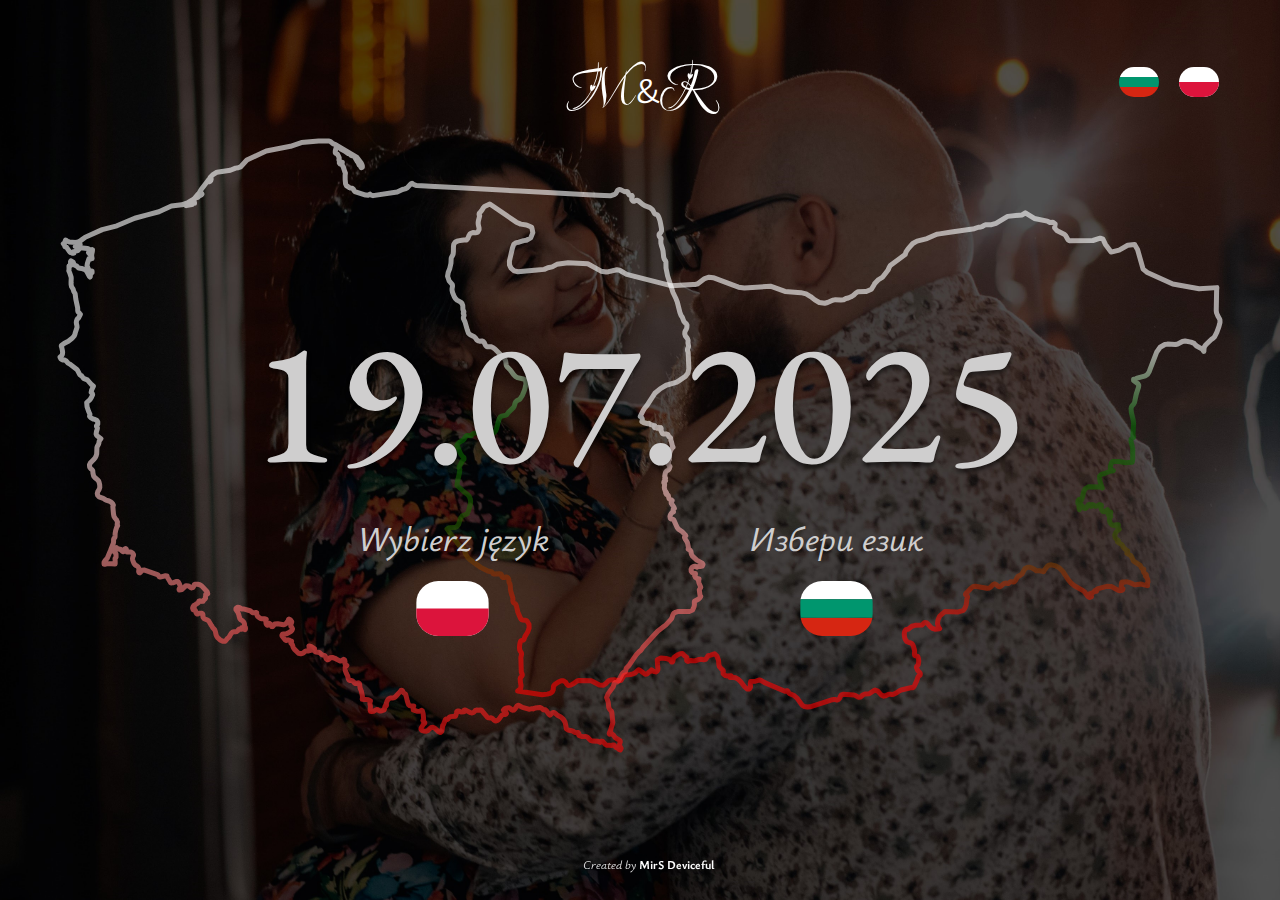
<file: index.html>
<!DOCTYPE html>
<html lang="en">
<head>
    <meta charset="UTF-8">
    <meta name="viewport" content="width=device-width, initial-scale=1.0">
    <link rel="stylesheet" href="https://cdnjs.cloudflare.com/ajax/libs/modern-normalize/2.0.0/modern-normalize.min.css"
        integrity="sha512-4xo8blKMVCiXpTaLzQSLSw3KFOVPWhm/TRtuPVc4WG6kUgjH6J03IBuG7JZPkcWMxJ5huwaBpOpnwYElP/m6wg=="
        crossorigin="anonymous" referrerpolicy="no-referrer" />
    <link rel="stylesheet" href="./css/styles.css" />
    <link rel="preconnect" href="https://fonts.googleapis.com">
    <link rel="preconnect" href="https://fonts.gstatic.com" crossorigin>
    <link
    href="https://fonts.googleapis.com/css2?family=EB+Garamond:ital,wght@0,400;0,500;0,700;0,800;1,400;1,500;1,700&family=Love+Light&family=Ysabeau+Infant:ital,wght@0,200;0,300;0,400;0,700;0,800;1,200;1,300;1,400;1,500;1,700;1,800&display=swap"
    rel="stylesheet">
    <title>Mir and Raf's Wedding Page</title>
</head>
<body class="index">
    <header class="header-main">
        <div class="container header-items">
        <h3 class="initials-primary"><span class="letter">M</span>&#38;<span class="letter">R</span></h3>
        <nav class="menu-main">
            <ul class="menu-lang-wrapper">
                <li class="menu-language">
                    <a href="./bg.html">
                        <svg class="flag" xmlns="http://www.w3.org/2000/svg" width="40" height="30" viewBox="0 0 40 30" fill="none">
                            <g clip-path="url(#clip0_7_45)">
                                <path fill-rule="evenodd" clip-rule="evenodd" d="M0 20H40V30H0V20Z" fill="#D62612" />
                                <path fill-rule="evenodd" clip-rule="evenodd" d="M0 0H40V10H0V0Z" fill="white" />
                                <path fill-rule="evenodd" clip-rule="evenodd" d="M0 10H40V20H0V10Z" fill="#00966E" />
                            </g>
                            <defs>
                                <clipPath id="clip0_7_45">
                                    <rect width="40" height="30" rx="15" fill="white" />
                                </clipPath>
                            </defs>
                </svg></a></li>
                <li class="menu-language">
                    <a href="./pl.html">
                        <svg class="flag" xmlns="http://www.w3.org/2000/svg" width="40" height="30" viewBox="0 0 40 30" fill="none">
                            <g clip-path="url(#clip0_7_40)">
                                <path fill-rule="evenodd" clip-rule="evenodd" d="M40 30H0V0H40V30Z" fill="white" />
                                <path fill-rule="evenodd" clip-rule="evenodd" d="M40 30H0V15H40V30Z" fill="#DC143C" />
                            </g>
                            <defs>
                                <clipPath id="clip0_7_40">
                                    <rect width="40" height="30" rx="15" fill="white" />
                                </clipPath>
                            </defs>
                        </svg>
                    </a></li>
            </ul>
        </nav>
        </div>
    </header>
    <main>
        <section class="main-page">
            <div class="container main-section">
                <h1 class="date">19.07.2025</h1>
                <section class="choose-lang">
                    <div class="choose-pl">
                        <h2 class="choose-lang-title">Wybierz język</h2>
                        <a class="choose-flag" href="./pl.html"><svg xmlns="http://www.w3.org/2000/svg" width="75" height="55" viewBox="0 0 165 125" fill="none">
                            <g clip-path="url(#clip0_7_50)">
                                <path fill-rule="evenodd" clip-rule="evenodd" d="M165 125H0V0H165V125Z" fill="white" />
                                <path fill-rule="evenodd" clip-rule="evenodd" d="M165 125H0V62.5H165V125Z" fill="#DC143C" />
                            </g>
                            <defs>
                                <clipPath id="clip0_7_50">
                                    <rect width="165" height="125" rx="50"/>
                                </clipPath>
                            </defs>
                        </svg></a>
                    </div>
                    <div class="choose-bg">
                        <h2 class="choose-lang-title">Избери език</h2>
                        <a class="choose-flag" href="./bg.html"> 
                            <svg xmlns="http://www.w3.org/2000/svg" width="75" height="55" viewBox="0 0 165 125" fill="none">
                            <g clip-path="url(#clip0_7_35)">
                                <path fill-rule="evenodd" clip-rule="evenodd" d="M0 83.3333H165V125H0V83.3333Z" fill="#D62612" />
                                <path fill-rule="evenodd" clip-rule="evenodd" d="M0 0H165V41.6667H0V0Z" fill="white" />
                                <path fill-rule="evenodd" clip-rule="evenodd" d="M0 41.6667H165V83.3333H0V41.6667Z" fill="#00966E" />
                            </g>
                            <defs>
                                <clipPath id="clip0_7_35">
                                    <rect width="165" height="125" rx="50" />
                                </clipPath>
                            </defs>
                        </svg>
                    </a>
                    </div>
                </section>
                
            </div>
        </section>
    </main>
    <footer class="footer-main">
        <div class="creator"> 
        <p>Created by <a class="creator-link" href="https://www.facebook.com/mirs.deviceful"><b>MirS Deviceful</b></a></p>
         </div>   
    </footer>
</body>
</html>
</file>
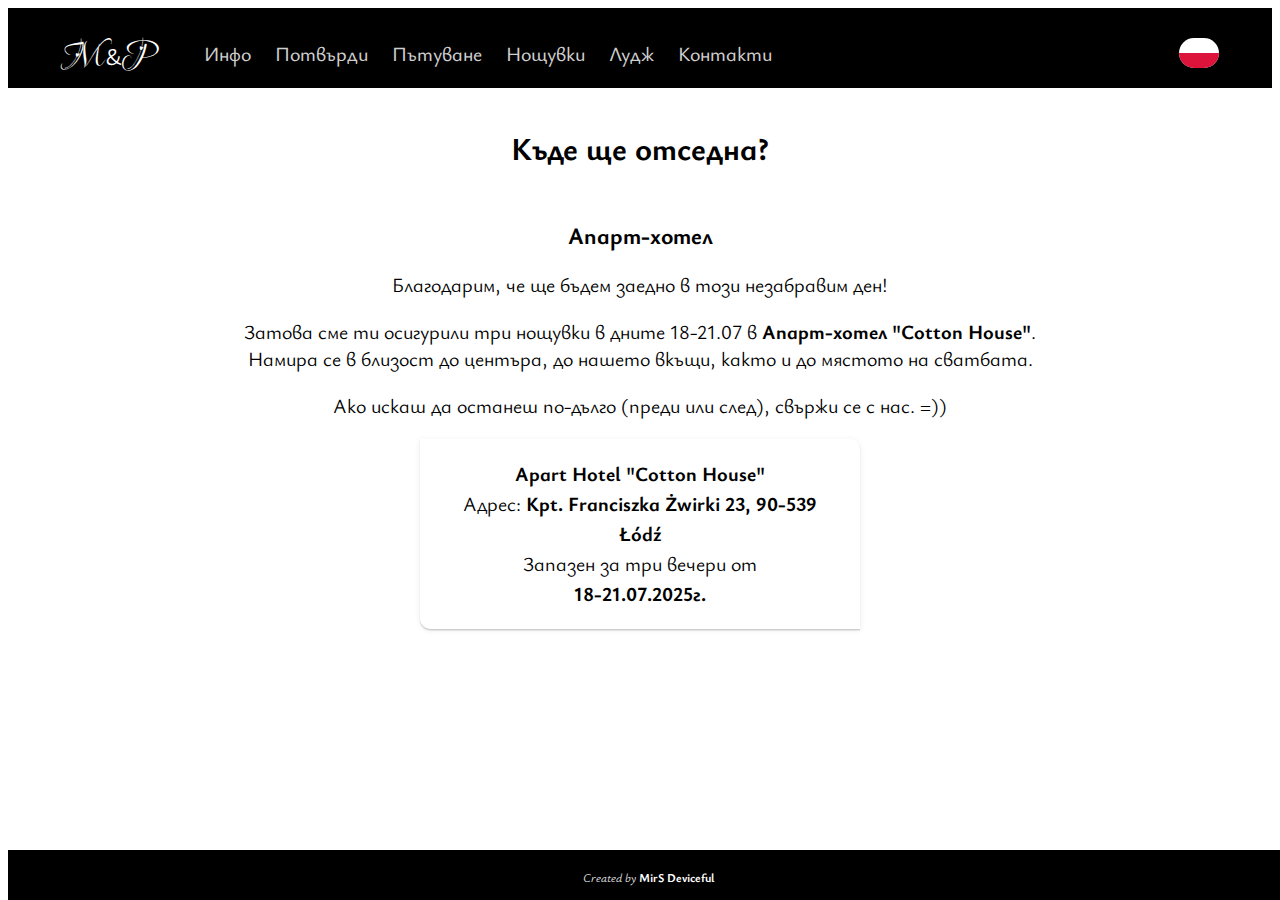
<file: bg-accomodation.html>
<!DOCTYPE html>
<html lang="bg">

<head>
    <meta charset="UTF-8">
    <meta name="viewport" content="width=device-width, initial-scale=1.0">
    <link rel="stylesheet" href="https://cdnjs.cloudflare.com/ajax/libs/modern-normalize/2.0.0/modern-normalize.min.css"
        integrity="sha512-4xo8blKMVCiXpTaLzQSLSw3KFOVPWhm/TRtuPVc4WG6kUgjH6J03IBuG7JZPkcWMxJ5huwaBpOpnwYElP/m6wg=="
        crossorigin="anonymous" referrerpolicy="no-referrer" />
    <link rel="stylesheet" href="./css/styles.css" />
    <link rel="preconnect" href="https://fonts.googleapis.com">
    <link rel="preconnect" href="https://fonts.gstatic.com" crossorigin>
    <link
        href="https://fonts.googleapis.com/css2?family=EB+Garamond:ital,wght@0,400;0,500;0,700;0,800;1,400;1,500;1,700&family=Love+Light&family=Ysabeau+Infant:ital,wght@0,200;0,300;0,400;0,700;0,800;1,200;1,300;1,400;1,500;1,700;1,800&display=swap"
        rel="stylesheet">
    <title>Нощувки</title>
</head>

<body>
    <header class="header-secondary">
        <div class="container header-items-secondary">
            <nav>
                <h3 class="initials-secondary"> <a class="initials-secondary-link" href="./"> <span
                            class="letter-small">M</span>&#38;<span class="letter-small">P</span></a></h3>
                <div class="menu-navigation">
                    <ul class="menu-item-list">
                        <li><a class="menu-item-link" href="./bg.html">Инфо</a></li>
                        <li><a class="menu-item-link" href="https://forms.gle/aV4cEJa8SV6LCgQT9">Потвърди</a></li>
                        <li><a class="menu-item-link" href="./bg-travel.html">Пътуване</a></li>
                        <li><a class="menu-item-link active-link" href="./bg-accomodation.html">Нощувки</a></li>
                        <li><a class="menu-item-link" href="./bg-lodz.html">Лудж</a></li>
                        <li><a class="menu-item-link" href="./bg-contacts.html">Контакти</a></li>
                    </ul>
                </div>
                <div class="mobile-menu">
                    <ul class="mobile-menu-list">
                        <li><a class="mobile-menu-item-link" href="./bg.html"><svg class="mobile-menu-icon" width="32" height="32">
                                    <use xlink:href="./images/icons-2.svg#icon-info"></use>
                                </svg></a></li>
                        <li><a class="mobile-menu-item-link" href="https://forms.gle/aV4cEJa8SV6LCgQT9"><svg class="mobile-menu-icon"
                                    width="32" height="32">
                                    <use xlink:href="./images/icons-2.svg#icon-input-checked"></use>
                                </svg></a></li>
                        <li><a class="mobile-menu-item-link" href="./bg-travel.html"><svg
                                    class="mobile-menu-icon" width="32" height="32">
                                    <use xlink:href="./images/icons-2.svg#icon-plane"></use>
                                </svg></a></li>
                        <li><a class="mobile-menu-item-link" href="./bg-accomodation.html"><svg class="mobile-menu-icon mobile-menu-icon-active" width="36"
                                    height="36">
                                    <use xlink:href="./images/icons-2.svg#icon-home"></use>
                                </svg></a></li>
                        <li><a class="mobile-menu-item-link" href="./bg-lodz.html"><svg class="mobile-menu-icon" width="32" height="32">
                                    <use xlink:href="./images/icons-2.svg#icon-location"></use>
                                </svg></a></li>
                        <li><a class="mobile-menu-item-link" href="./bg-contacts.html"><svg class="mobile-menu-icon" width="32"
                                    height="32">
                                    <use xlink:href="./images/icons-2.svg#icon-phones"></use>
                                </svg></a></li>
                    </ul>
                </div>
            </nav>
            <a class="menu-language-page" href="./pl.html">
                <svg class="flag" xmlns="http://www.w3.org/2000/svg" width="40" height="30" viewBox="0 0 40 30" fill="none">
                    <g clip-path="url(#clip0_7_40)">
                        <path fill-rule="evenodd" clip-rule="evenodd" d="M40 30H0V0H40V30Z" fill="white" />
                        <path fill-rule="evenodd" clip-rule="evenodd" d="M40 30H0V15H40V30Z" fill="#DC143C" />
                    </g>
                    <defs>
                        <clipPath id="clip0_7_40">
                            <rect width="40" height="30" rx="15" fill="white" />
                        </clipPath>
                    </defs>
                </svg>
            </a>
        </div>
    </header>
    <main>
        <section class="main-body main-bg">
            <h1 class="container">Къде ще отседна?</h1>
            <div class="container container-overflow hotel-section">
                    <!-- <p class="under-construction"> Тази страница е все още е в процес на изграждане, така че ако имаш въпроси, свържи се
                        директно с Мир =)) </p> -->
                <h3>Апарт-хотел</h3>
                <p>Благодарим, че ще бъдем заедно в този незабравим ден! </p>
                <p>Затова сме ти осигурили три нощувки в дните 18-21.07 в <b>Апарт-хотел "Cotton House"</b>. <br> Намира се в близост до
                центъра, до нашето вкъщи, както и до мястото на сватбата.</p>
                <p>Ако искаш да останеш по-дълго (преди или след), свържи се с нас. =))</p>
                <div><ul class="hotel-info">
                    <li><a class="link-colors" href="https://cottonhouse.pl/en/lang"><b>Apart Hotel "Cotton House"</b></a></li>
                    <li>Адрес: <a class="link-colors" href="https://maps.app.goo.gl/e346PYbJU1x8Qwt76"><b>Kpt. Franciszka Żwirki 23, 90-539 Łódź</b></a></li>
                    <li>Запазен за три вечери от <br><b>18-21.07.2025г.</b> </li>
                </ul></div>
            </div>
        </section>
    </main>
    <footer class="footer-secondary">
        <div class="creator">
            <p>Created by <a class="creator-link" href="https://www.facebook.com/mirs.deviceful"><b>MirS
                        Deviceful</b></a></p>
        </div>
    </footer>
</body>

</html>
</file>
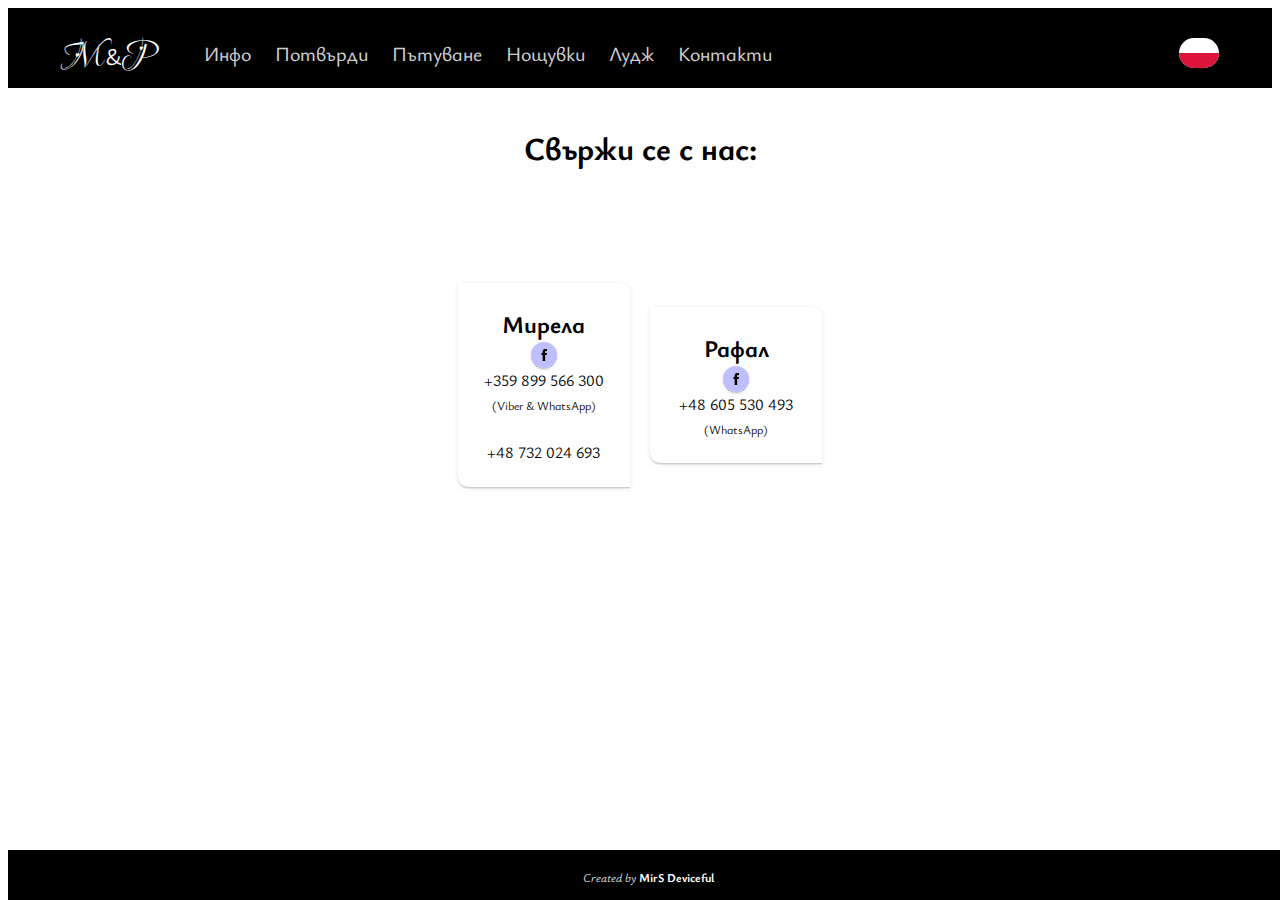
<file: bg-contacts.html>
<!DOCTYPE html>
<html lang="bg">
<head>
    <meta charset="UTF-8">
    <meta name="viewport" content="width=device-width, initial-scale=1.0">
    <link rel="stylesheet" href="https://cdnjs.cloudflare.com/ajax/libs/modern-normalize/2.0.0/modern-normalize.min.css"
        integrity="sha512-4xo8blKMVCiXpTaLzQSLSw3KFOVPWhm/TRtuPVc4WG6kUgjH6J03IBuG7JZPkcWMxJ5huwaBpOpnwYElP/m6wg=="
        crossorigin="anonymous" referrerpolicy="no-referrer" />
    <link rel="stylesheet" href="./css/styles.css" />
    <link rel="preconnect" href="https://fonts.googleapis.com">
    <link rel="preconnect" href="https://fonts.gstatic.com" crossorigin>
    <link
        href="https://fonts.googleapis.com/css2?family=EB+Garamond:ital,wght@0,400;0,500;0,700;0,800;1,400;1,500;1,700&family=Love+Light&family=Ysabeau+Infant:ital,wght@0,200;0,300;0,400;0,700;0,800;1,200;1,300;1,400;1,500;1,700;1,800&display=swap"
        rel="stylesheet">
    <title>Контакти</title>
</head>
<body>
    <header class="header-secondary">
        <div class="container header-items-secondary">
            <nav>
                <h3 class="initials-secondary"> <a class="initials-secondary-link" href="./"> <span
                            class="letter-small">M</span>&#38;<span class="letter-small">P</span></a></h3>
                <div class="menu-navigation">
                    <ul class="menu-item-list">
                        <li><a class="menu-item-link" href="./bg.html">Инфо</a></li>
                        <li><a class="menu-item-link" href="https://forms.gle/aV4cEJa8SV6LCgQT9">Потвърди</a></li>
                        <li><a class="menu-item-link" href="./bg-travel.html">Пътуване</a></li>
                        <li><a class="menu-item-link" href="./bg-accomodation.html">Нощувки</a></li>
                        <li><a class="menu-item-link" href="./bg-lodz.html">Лудж</a></li>
                        <li><a class="menu-item-link active-link" href="./bg-contacts.html">Контакти</a></li>
                    </ul>
                </div>
                <div class="mobile-menu">
                    <ul class="mobile-menu-list">
                        <li><a class="mobile-menu-item-link" href="./bg.html"><svg class="mobile-menu-icon" width="32" height="32">
                                    <use xlink:href="./images/icons-2.svg#icon-info"></use>
                                </svg></a></li>
                        <li><a class="mobile-menu-item-link" href="https://forms.gle/aV4cEJa8SV6LCgQT9"><svg class="mobile-menu-icon"
                                    width="32" height="32">
                                    <use xlink:href="./images/icons-2.svg#icon-input-checked"></use>
                                </svg></a></li>
                        <li><a class="mobile-menu-item-link" href="./bg-travel.html"><svg
                                    class="mobile-menu-icon" width="32" height="32">
                                    <use xlink:href="./images/icons-2.svg#icon-plane"></use>
                                </svg></a></li>
                        <li><a class="mobile-menu-item-link" href="./bg-accomodation.html"><svg class="mobile-menu-icon" width="32"
                                    height="32">
                                    <use xlink:href="./images/icons-2.svg#icon-home"></use>
                                </svg></a></li>
                        <li><a class="mobile-menu-item-link" href="./bg-lodz.html"><svg class="mobile-menu-icon" width="32" height="32">
                                    <use xlink:href="./images/icons-2.svg#icon-location"></use>
                                </svg></a></li>
                        <li><a class="mobile-menu-item-link" href="./bg-contacts.html"><svg class="mobile-menu-icon mobile-menu-icon-active" width="36"
                                    height="36">
                                    <use xlink:href="./images/icons-2.svg#icon-phones"></use>
                                </svg></a></li>
                    </ul>
                </div>
            </nav>
            <a class="menu-language-page" href="./pl.html">
                <svg class="flag" xmlns="http://www.w3.org/2000/svg" width="40" height="30" viewBox="0 0 40 30" fill="none">
                    <g clip-path="url(#clip0_7_40)">
                        <path fill-rule="evenodd" clip-rule="evenodd" d="M40 30H0V0H40V30Z" fill="white" />
                        <path fill-rule="evenodd" clip-rule="evenodd" d="M40 30H0V15H40V30Z" fill="#DC143C" />
                    </g>
                    <defs>
                        <clipPath id="clip0_7_40">
                            <rect width="40" height="30" rx="15" fill="white" />
                        </clipPath>
                    </defs>
                </svg>
            </a>
        </div>
    </header>
    <main>
        <section class="main-body main-bg">
            <h1 class="container">Свържи се с нас:</h1>
            <div class="container contacts">
                <div class="contacts-item">
                    <h2>Мирела</h2>
                    <a href="https://www.facebook.com/mir.svetoslavova/" class="facebook-icon-link"><svg width="20" height="20">
                            <use href="./images/icons-2.svg#icon-facebook"></use>
                        </svg></a>
                    <a href="tel:+359899566300" class="contacts-phone-link">+359 899 566 300 <br> <span
                            class="phone-descr">&#40;Viber & WhatsApp&#41;</span></a><br><br>
                    <a href="tel:+48732024693" class="contacts-phone-link">+48 732 024 693</a>
                </div>
                <div class="contacts-item">
                    <h2>Рафал</h2>
                    <a href="https://www.facebook.com/profile.php?id=100002410935130" class="facebook-icon-link"><svg width="20"
                            height="20">
                            <use href="./images/icons-2.svg#icon-facebook"></use>
                        </svg></a>
                    <a href="tel:+48605530493" class="contacts-phone-link">+48 605 530 493 <br> <span
                            class="phone-descr">&#40;WhatsApp&#41;</span></a>
                </div>
            </div>
        </section>
    </main>
    <footer class="footer-secondary">
        <div class="creator">
            <p>Created by <a class="creator-link" href="https://www.facebook.com/mirs.deviceful"><b>MirS Deviceful</b></a>
            </p>
        </div>
    </footer>
</body>
</html>
</file>
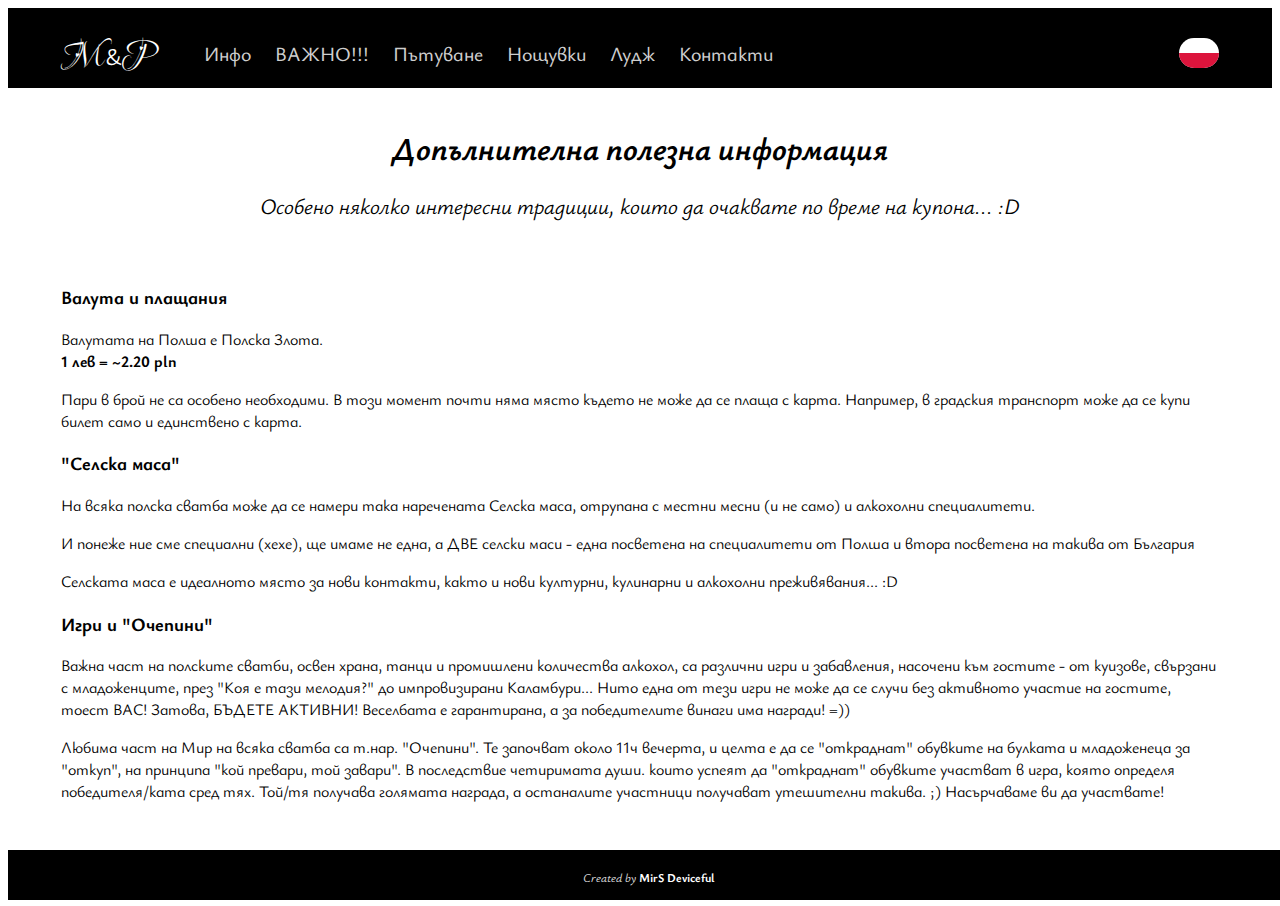
<file: bg-important.html>
<!DOCTYPE html>
<html lang="bg">

<head>
    <meta charset="UTF-8">
    <meta name="viewport" content="width=device-width, initial-scale=1.0">
    <link rel="stylesheet" href="https://cdnjs.cloudflare.com/ajax/libs/modern-normalize/2.0.0/modern-normalize.min.css"
        integrity="sha512-4xo8blKMVCiXpTaLzQSLSw3KFOVPWhm/TRtuPVc4WG6kUgjH6J03IBuG7JZPkcWMxJ5huwaBpOpnwYElP/m6wg=="
        crossorigin="anonymous" referrerpolicy="no-referrer" />
    <link rel="stylesheet" href="./css/styles.css" />
    <link rel="preconnect" href="https://fonts.googleapis.com">
    <link rel="preconnect" href="https://fonts.gstatic.com" crossorigin>
    <link
        href="https://fonts.googleapis.com/css2?family=EB+Garamond:ital,wght@0,400;0,500;0,700;0,800;1,400;1,500;1,700&family=Love+Light&family=Ysabeau+Infant:ital,wght@0,200;0,300;0,400;0,700;0,800;1,200;1,300;1,400;1,500;1,700;1,800&display=swap"
        rel="stylesheet">
    <title>М&#38;Р</title>
</head>

<body>
    <header class="header-secondary">
        <div class="container header-items-secondary">
            <nav>
                <h3 class="initials-secondary"> <a class="initials-secondary-link" href="./"> <span
                            class="letter-small">M</span>&#38;<span class="letter-small">P</span></a></h3>
                <div class="menu-navigation">
                    <ul class="menu-item-list">
                        <li><a class="menu-item-link" href="./bg.html">Инфо</a></li>
                        <li><a class="menu-item-link active-link" href="./bg-important.html">ВАЖНО!!!</a></li>
                        <li><a class="menu-item-link" href="./bg-travel.html">Пътуване</a></li>
                        <li><a class="menu-item-link" href="./bg-accomodation.html">Нощувки</a></li>
                        <li><a class="menu-item-link" href="./bg-lodz.html">Лудж</a></li>
                        <li><a class="menu-item-link" href="./bg-contacts.html">Контакти</a></li>
                    </ul>
                </div>
                <div class="mobile-menu">
                    <ul class="mobile-menu-list">
                        <li><a class="mobile-menu-item-link" href="./bg.html"><svg
                                    class="mobile-menu-icon" width="36" height="36">
                                    <use xlink:href="./images/icons-2.svg#icon-info"></use>
                                </svg></a></li>
                        <li><a class="mobile-menu-item-link" href="./bg-important.html"><svg class="mobile-menu-icon mobile-menu-icon-active"
                                    width="32" height="32">
                                    <use xlink:href="./images/icons-2.svg#icon-warning-outline"></use>
                                </svg></a></li>
                        <li><a class="mobile-menu-item-link" href="./bg-travel.html"><svg class="mobile-menu-icon"
                                    width="32" height="32">
                                    <use xlink:href="./images/icons-2.svg#icon-plane"></use>
                                </svg></a></li>
                        <li><a class="mobile-menu-item-link" href="./bg-accomodation.html"><svg class="mobile-menu-icon"
                                    width="32" height="32">
                                    <use xlink:href="./images/icons-2.svg#icon-home"></use>
                                </svg></a></li>
                        <li><a class="mobile-menu-item-link" href="./bg-lodz.html"><svg class="mobile-menu-icon"
                                    width="32" height="32">
                                    <use xlink:href="./images/icons-2.svg#icon-location"></use>
                                </svg></a></li>
                        <li><a class="mobile-menu-item-link" href="./bg-contacts.html"><svg class="mobile-menu-icon"
                                    width="32" height="32">
                                    <use xlink:href="./images/icons-2.svg#icon-phones"></use>
                                </svg></a></li>
                    </ul>
                </div>
            </nav>
            <a class="menu-language-page" href="./pl.html">
                <svg class="flag" xmlns="http://www.w3.org/2000/svg" width="40" height="30" viewBox="0 0 40 30"
                    fill="none">
                    <g clip-path="url(#clip0_7_40)">
                        <path fill-rule="evenodd" clip-rule="evenodd" d="M40 30H0V0H40V30Z" fill="white" />
                        <path fill-rule="evenodd" clip-rule="evenodd" d="M40 30H0V15H40V30Z" fill="#DC143C" />
                    </g>
                    <defs>
                        <clipPath id="clip0_7_40">
                            <rect width="40" height="30" rx="15" fill="white" />
                        </clipPath>
                    </defs>
                </svg>
            </a>
        </div>
    </header>
    <main>
        <section class="main-body main-bg">
            <div class="container title-text">
                <h1>Допълнителна полезна информация</h1>
                
                <p class="funny-note"> Особено няколко интересни традиции, които да очаквате по време на купона... :D
                </p>
            </div>
            <div class="container container-overflow important-section">
                <div class="important-info">
                    <h3>Валута и плащания</h3>
                    <p> Валутата на Полша е Полска Злота. <br> <b>1 лев = ~2.20 pln</b></p>
                    <p> Пари в брой не са особено необходими. В този момент почти няма място където не може да се плаща с карта. Например, 
                        в градския транспорт може да се купи билет само и единствено с карта.</p>
                </div>
                <div class="important-info">
                    <h3>"Селска маса"</h3>
                    <p> На всяка полска сватба може да се намери така наречената Селска маса, отрупана с местни месни (и не само) и алкохолни специалитети.</p>
                    <p> И понеже ние сме специални (хехе), ще имаме не една, а ДВЕ селски маси - една посветена на специалитети от Полша и втора посветена на такива от България </p>
                    <p> Селската маса е идеалното място за нови контакти, както и нови културни, кулинарни и алкохолни преживявания... :D</p>
                </div>
                <div class="important-info">
                    <h3>Игри и "Очепини"</h3>
                    <p> Важна част на полските сватби, освен храна, танци и промишлени количества алкохол, са различни игри и забавления, 
                        насочени към гостите - от куизове, свързани с младоженците, през "Коя е тази мелодия?" 
                        до импровизирани Каламбури... Нито една от тези игри не може да се случи без активното участие на гостите, тоест ВАС! Затова, БЪДЕТЕ АКТИВНИ!
                        Веселбата е гарантирана, а за победителите винаги има награди! =)) </p>
                    <p> Любима част на Мир на всяка сватба са т.нар. "Очепини". Те започват около 11ч вечерта, и целта е да се "откраднат" обувките на булката и младоженеца за "откуп", 
                        на принципа "кой превари, той завари". В последствие четиримата души. които успеят да "откраднат" обувките участват в игра, която определя победителя/ката сред тях. 
                        Той/тя получава голямата награда, а останалите участници получават утешителни такива. ;) Насърчаваме ви да участвате! 
                         </p>               
                </div>
            </div>
        </section>
    </main>
    <footer class="footer-secondary">
        <div class="creator">
            <p>Created by <a class="creator-link" href="https://www.facebook.com/mirs.deviceful"><b>MirS
                        Deviceful</b></a></p>
        </div>
    </footer>

</body>

</html>
</file>
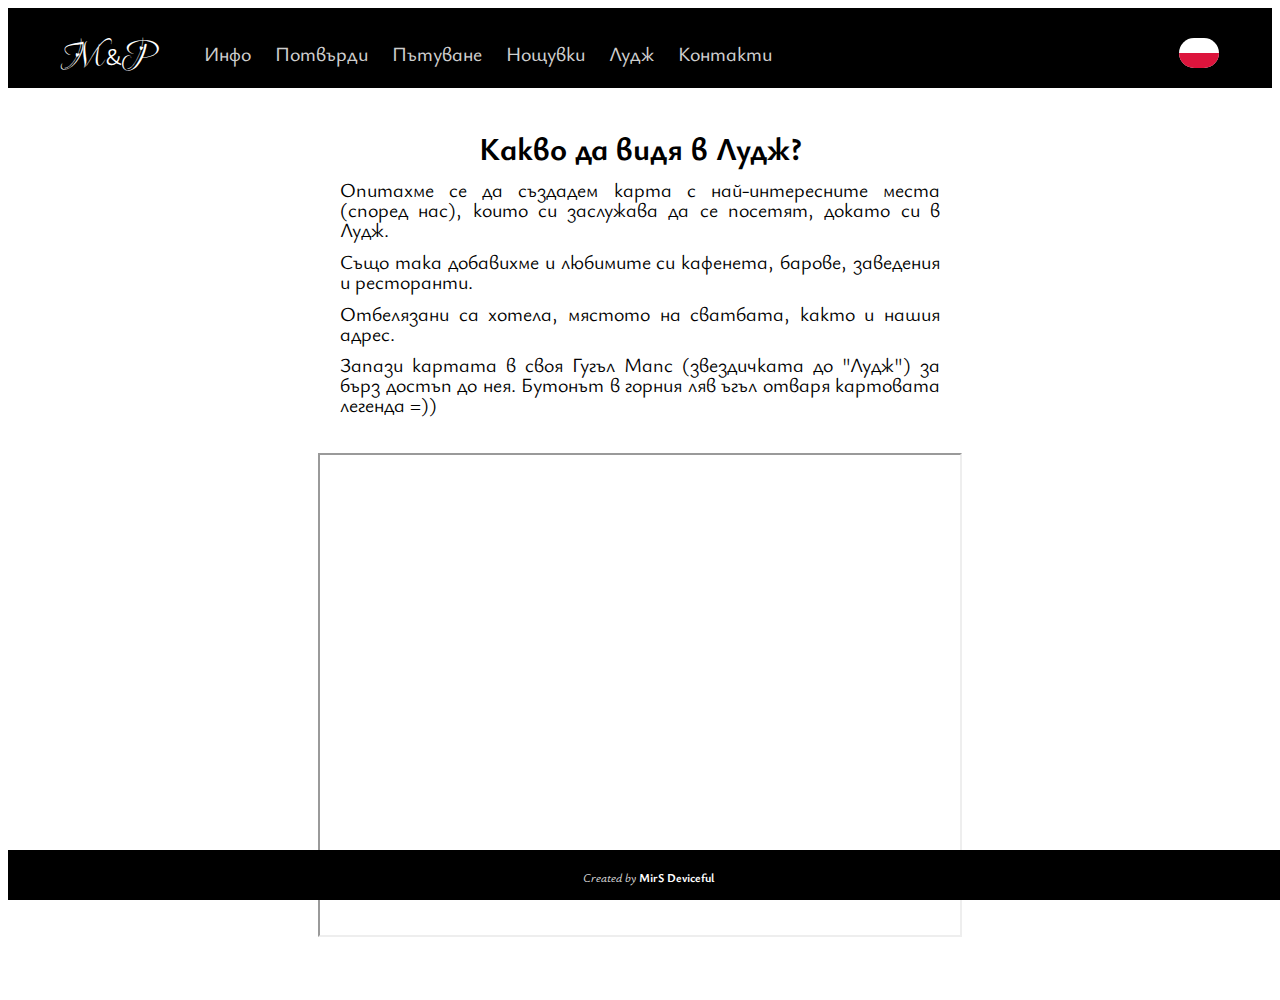
<file: bg-lodz.html>
<!DOCTYPE html>
<html lang="bg">

<head>
    <meta charset="UTF-8">
    <meta name="viewport" content="width=device-width, initial-scale=1.0">
    <link rel="stylesheet" href="https://cdnjs.cloudflare.com/ajax/libs/modern-normalize/2.0.0/modern-normalize.min.css"
        integrity="sha512-4xo8blKMVCiXpTaLzQSLSw3KFOVPWhm/TRtuPVc4WG6kUgjH6J03IBuG7JZPkcWMxJ5huwaBpOpnwYElP/m6wg=="
        crossorigin="anonymous" referrerpolicy="no-referrer" />
    <link rel="stylesheet" href="./css/styles.css" />
    <link rel="preconnect" href="https://fonts.googleapis.com">
    <link rel="preconnect" href="https://fonts.gstatic.com" crossorigin>
    <link
        href="https://fonts.googleapis.com/css2?family=EB+Garamond:ital,wght@0,400;0,500;0,700;0,800;1,400;1,500;1,700&family=Love+Light&family=Ysabeau+Infant:ital,wght@0,200;0,300;0,400;0,700;0,800;1,200;1,300;1,400;1,500;1,700;1,800&display=swap"
        rel="stylesheet">
    <title>Лудж, ку*ва xD</title>
</head>

<body>
    <header class="header-secondary">
        <div class="container header-items-secondary">
            <nav>
                <h3 class="initials-secondary"> <a class="initials-secondary-link" href="./"> <span
                            class="letter-small">M</span>&#38;<span class="letter-small">P</span></a></h3>
                <div class="menu-navigation">
                    <ul class="menu-item-list">
                        <li><a class="menu-item-link" href="./bg.html">Инфо</a></li>
                        <li><a class="menu-item-link" href="https://forms.gle/aV4cEJa8SV6LCgQT9">Потвърди</a></li>
                        <li><a class="menu-item-link" href="./bg-travel.html">Пътуване</a></li>
                        <li><a class="menu-item-link" href="./bg-accomodation.html">Нощувки</a></li>
                        <li><a class="menu-item-link active-link" href="./bg-lodz.html">Лудж</a></li>
                        <li><a class="menu-item-link" href="./bg-contacts.html">Контакти</a></li>
                    </ul>
                </div>
                <div class="mobile-menu">
                    <ul class="mobile-menu-list">
                        <li><a class="mobile-menu-item-link" href="./bg.html"><svg class="mobile-menu-icon" width="32" height="32">
                                    <use xlink:href="./images/icons-2.svg#icon-info"></use>
                                </svg></a></li>
                        <li><a class="mobile-menu-item-link" href="https://forms.gle/aV4cEJa8SV6LCgQT9"><svg class="mobile-menu-icon"
                                    width="32" height="32">
                                    <use xlink:href="./images/icons-2.svg#icon-input-checked"></use>
                                </svg></a></li>
                        <li><a class="mobile-menu-item-link" href="./bg-travel.html"><svg
                                    class="mobile-menu-icon" width="32" height="32">
                                    <use xlink:href="./images/icons-2.svg#icon-plane"></use>
                                </svg></a></li>
                        <li><a class="mobile-menu-item-link" href="./bg-accomodation.html"><svg class="mobile-menu-icon" width="32"
                                    height="32">
                                    <use xlink:href="./images/icons-2.svg#icon-home"></use>
                                </svg></a></li>
                        <li><a class="mobile-menu-item-link" href="./bg-lodz.html"><svg class="mobile-menu-icon mobile-menu-icon-active" width="36" height="36" fill="#C22E2E">
                                    <use xlink:href="./images/icons-2.svg#icon-location"></use>
                                </svg></a></li>
                        <li><a class="mobile-menu-item-link" href="./bg-contacts.html"><svg class="mobile-menu-icon" width="32"
                                    height="32">
                                    <use xlink:href="./images/icons-2.svg#icon-phones"></use>
                                </svg></a></li>
                    </ul>
                </div>
            </nav>
            <a class="menu-language-page" href="./pl.html">
                <svg class="flag" xmlns="http://www.w3.org/2000/svg" width="40" height="30" viewBox="0 0 40 30" fill="none">
                    <g clip-path="url(#clip0_7_40)">
                        <path fill-rule="evenodd" clip-rule="evenodd" d="M40 30H0V0H40V30Z" fill="white" />
                        <path fill-rule="evenodd" clip-rule="evenodd" d="M40 30H0V15H40V30Z" fill="#DC143C" />
                    </g>
                    <defs>
                        <clipPath id="clip0_7_40">
                            <rect width="40" height="30" rx="15" fill="white" />
                        </clipPath>
                    </defs>
                </svg>
            </a>
        </div>
    </header>
    <main>
        <section class="main-body main-bg container-overflow">
            <div class="container page-heading">
                <h1>Какво да видя в Лудж?</h1>
                <p>Опитахме се да създадем карта с най-интересните места (според нас), които си заслужава да се посетят, докато си в Лудж.</p>
                <p>Също така добавихме и любимите си кафенета, барове, заведения и ресторанти.</p>
                <p>Отбелязани са хотела, мястото на сватбата, както и нашия адрес.</p>
                <p>Запази картата в своя Гугъл Мапс (звездичката до "Лудж") за бърз достъп до нея. Бутонът в горния ляв ъгъл отваря картовата легенда =)) </p>
            </div>
            <div>
            <iframe class="map-frame-mobile" src="https://www.google.com/maps/d/u/0/embed?mid=1rdyjE-efT6nhvbvvKdVhrNL0svpl7NE&ehbc=2E312F&noprof=1"
                width="360" height="400"></iframe>
            <iframe class="map-frame-desktop"
                            src="https://www.google.com/maps/d/u/0/embed?mid=1rdyjE-efT6nhvbvvKdVhrNL0svpl7NE&ehbc=2E312F&noprof=1" width="640"
                            height="480"></iframe>
            </div>
        </section>
    </main>
    <footer class="footer-secondary">
        <div class="creator">
            <p>Created by <a class="creator-link" href="https://www.facebook.com/mirs.deviceful"><b>MirS
                        Deviceful</b></a></p>
        </div>
    </footer>
</body>

</html>
</file>
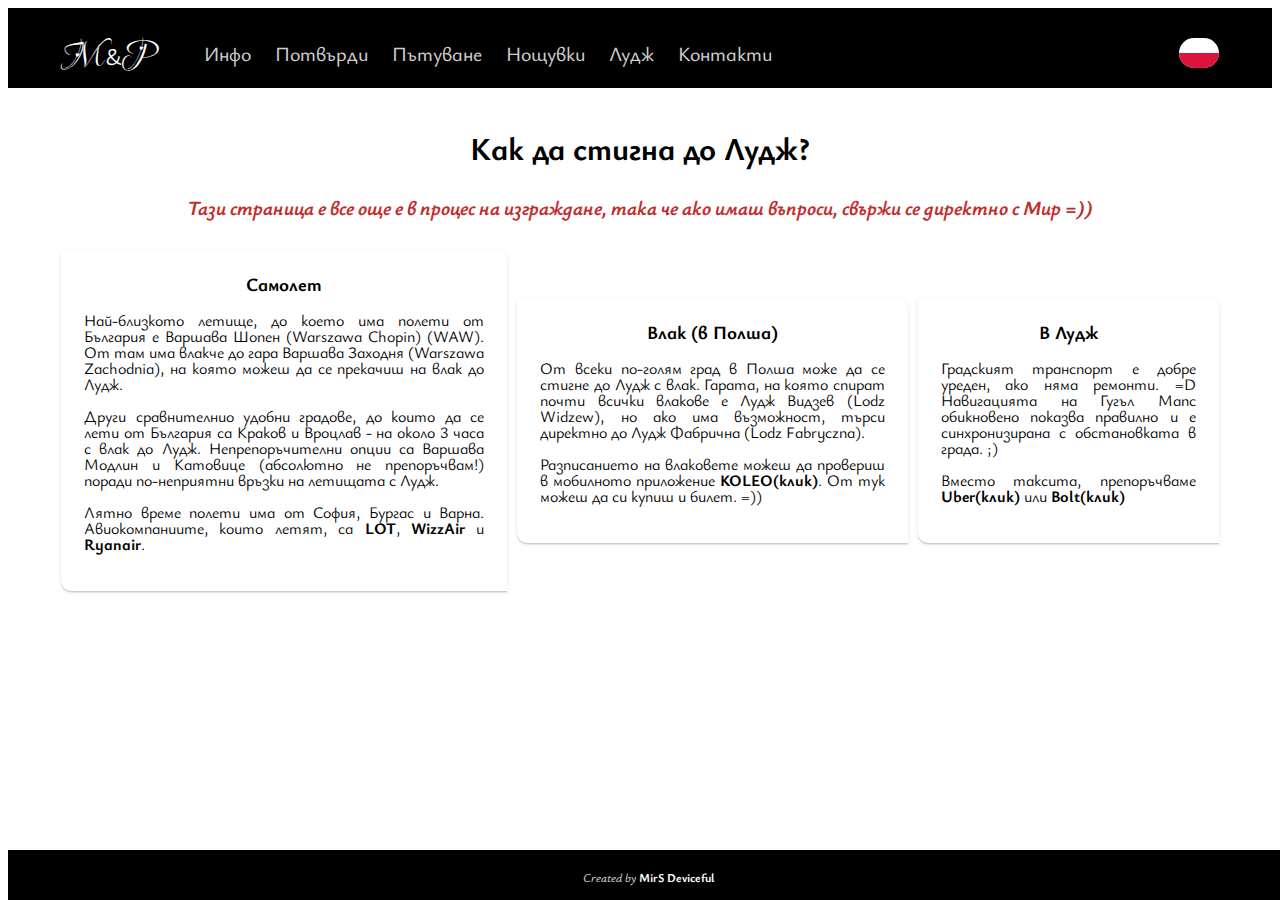
<file: bg-travel.html>
<!DOCTYPE html>
<html lang="bg">

<head>
    <meta charset="UTF-8">
    <meta name="viewport" content="width=device-width, initial-scale=1.0">
    <link rel="stylesheet" href="https://cdnjs.cloudflare.com/ajax/libs/modern-normalize/2.0.0/modern-normalize.min.css"
        integrity="sha512-4xo8blKMVCiXpTaLzQSLSw3KFOVPWhm/TRtuPVc4WG6kUgjH6J03IBuG7JZPkcWMxJ5huwaBpOpnwYElP/m6wg=="
        crossorigin="anonymous" referrerpolicy="no-referrer" />
    <link rel="stylesheet" href="./css/styles.css" />
    <link rel="preconnect" href="https://fonts.googleapis.com">
    <link rel="preconnect" href="https://fonts.gstatic.com" crossorigin>
    <link
        href="https://fonts.googleapis.com/css2?family=EB+Garamond:ital,wght@0,400;0,500;0,700;0,800;1,400;1,500;1,700&family=Love+Light&family=Ysabeau+Infant:ital,wght@0,200;0,300;0,400;0,700;0,800;1,200;1,300;1,400;1,500;1,700;1,800&display=swap"
        rel="stylesheet">
    <title>Как да стигна?</title>
</head>

<body>
    <header class="header-secondary">
        <div class="container header-items-secondary">
            <nav>
                <h3 class="initials-secondary"> <a class="initials-secondary-link" href="./"> <span
                            class="letter-small">M</span>&#38;<span class="letter-small">P</span></a></h3>
                <div class="menu-navigation">
                    <ul class="menu-item-list">
                        <li><a class="menu-item-link" href="./bg.html">Инфо</a></li>
                        <li><a class="menu-item-link" href="https://forms.gle/aV4cEJa8SV6LCgQT9">Потвърди</a></li>
                        <li><a class="menu-item-link active-link" href="./bg-travel.html">Пътуване</a></li>
                        <li><a class="menu-item-link" href="./bg-accomodation.html">Нощувки</a></li>
                        <li><a class="menu-item-link" href="./bg-lodz.html">Лудж</a></li>
                        <li><a class="menu-item-link" href="./bg-contacts.html">Контакти</a></li>
                    </ul>
                </div>
                <div class="mobile-menu">
                    <ul class="mobile-menu-list">
                        <li><a class="mobile-menu-item-link" href="./bg.html"><svg class="mobile-menu-icon" width="32"
                                    height="32">
                                    <use xlink:href="./images/icons-2.svg#icon-info"></use>
                                </svg></a></li>
                        <li><a class="mobile-menu-item-link" href="https://forms.gle/aV4cEJa8SV6LCgQT9"><svg
                                    class="mobile-menu-icon" width="32" height="32">
                                    <use xlink:href="./images/icons-2.svg#icon-input-checked"></use>
                                </svg></a></li>
                        <li><a class="mobile-menu-item-link" href="./bg-travel.html"><svg
                                    class="mobile-menu-icon mobile-menu-icon-active" width="36" height="36">
                                    <use xlink:href="./images/icons-2.svg#icon-plane"></use>
                                </svg></a></li>
                        <li><a class="mobile-menu-item-link" href="./bg-accomodation.html"><svg class="mobile-menu-icon"
                                    width="32" height="32">
                                    <use xlink:href="./images/icons-2.svg#icon-home"></use>
                                </svg></a></li>
                        <li><a class="mobile-menu-item-link" href="./bg-lodz.html"><svg class="mobile-menu-icon"
                                    width="32" height="32">
                                    <use xlink:href="./images/icons-2.svg#icon-location"></use>
                                </svg></a></li>
                        <li><a class="mobile-menu-item-link" href="./bg-contacts.html"><svg class="mobile-menu-icon"
                                    width="32" height="32">
                                    <use xlink:href="./images/icons-2.svg#icon-phones"></use>
                                </svg></a></li>
                    </ul>
                </div>
            </nav>
            <a class="menu-language-page" href="./pl.html">
                <svg class="flag" xmlns="http://www.w3.org/2000/svg" width="40" height="30" viewBox="0 0 40 30"
                    fill="none">
                    <g clip-path="url(#clip0_7_40)">
                        <path fill-rule="evenodd" clip-rule="evenodd" d="M40 30H0V0H40V30Z" fill="white" />
                        <path fill-rule="evenodd" clip-rule="evenodd" d="M40 30H0V15H40V30Z" fill="#DC143C" />
                    </g>
                    <defs>
                        <clipPath id="clip0_7_40">
                            <rect width="40" height="30" rx="15" fill="white" />
                        </clipPath>
                    </defs>
                </svg>
            </a>
        </div>
    </header>
    <main>
        <section class="main-body main-bg">
            <h1 class="container">Как да стигна до Лудж?</h1>
            <p class="container under-construction"> Тази страница е все още е в процес на изграждане, така че ако имаш
                въпроси, свържи се
                директно с Мир =)) </p>
            <div class="container container-overflow travel-section">
                <div class="travel-info">
                    <h3>Самолет</h3>
                    <p> Най-близкото летище, до което има полети от България е Варшава Шопен (Warszawa Chopin) (WAW).
                        От там има влакче до гара Варшава Заходня (Warszawa Zachodnia), на която можеш да се прекачиш на
                        влак до Лудж.</p>
                    <p> Други сравнителнио удобни градове, до които да се лети от България са Краков и Вроцлав - на
                        около 3 часа с влак до
                        Лудж. Непрепоръчителни опции са Варшава Модлин и Катовице (абсолютно не препоръчвам!) поради по-неприятни връзки на летищата с Лудж.</p>
                    <p> Лятно време полети има от София, Бургас и Варна. Авиокомпаниите, които летят, са <a
                            class="link-colors" href="https://www.lot.com/"><b>LOT</b></a>, <a class="link-colors"
                            href="https://www.wizzair.com/"><b>WizzAir</b></a> и <a
                            href="https://www.ryanair.com/"><b>Ryanair</b></a>.</p>
                </div>
                <div class="travel-info">
                    <h3>Влак (в Полша)</h3>
                    <p> От всеки по-голям град в Полша може да се стигне до Лудж с влак. Гарата, на която спират почти
                        всички влакове е
                        Лудж Видзев (Lodz Widzew), но ако има възможност, търси директно до Лудж Фабрична (Lodz
                        Fabryczna).</p>
                    <p> Разписанието на влаковете можеш да провериш в мобилното приложение <b><a class="link-colors"
                                href="https://play.google.com/store/apps/details?id=pl.koleo">KOLEO(клик)</a></b>. От
                        тук можеш да си
                        купиш и билет. =)) </p>
                </div>
                <div class="travel-info">
                    <h3>В Лудж</h3>
                    <p> Градският транспорт е добре уреден, ако няма ремонти. =D Навигацията на Гугъл Мапс обикновено
                        показва правилно и е синхронизирана с обстановката в града. ;)</p>
                    <p> Вместо таксита, препоръчваме <a class="link-colors"
                            href="https://play.google.com/store/apps/details?id=com.ubercab&pcampaignid=web_share"><b>Uber(клик)</b></a>
                        или <a class="link-colors"
                            href="https://play.google.com/store/apps/details?id=ee.mtakso.client&pcampaignid=web_share"><b>Bolt(клик)</b></a>
                    </p>
                </div>
            </div>
        </section>
    </main>
    <footer class="footer-secondary">
        <div class="creator">
            <p>Created by <a class="creator-link" href="https://www.facebook.com/mirs.deviceful"><b>MirS
                        Deviceful</b></a></p>
        </div>
    </footer>
</body>

</html>
</file>
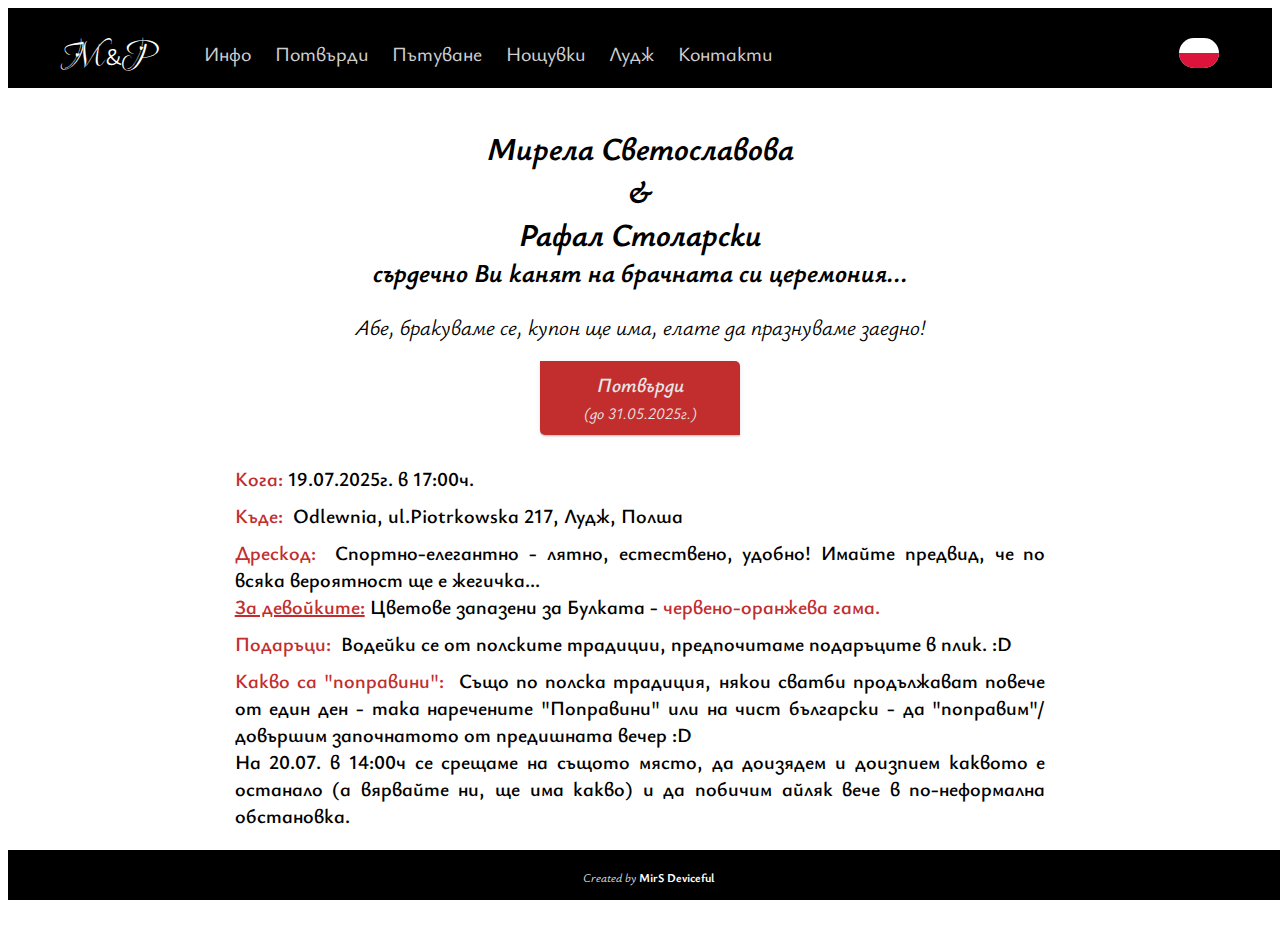
<file: bg.html>
<!DOCTYPE html>
<html lang="bg">
<head>
    <meta charset="UTF-8">
    <meta name="viewport" content="width=device-width, initial-scale=1.0">
    <link rel="stylesheet" href="https://cdnjs.cloudflare.com/ajax/libs/modern-normalize/2.0.0/modern-normalize.min.css"
        integrity="sha512-4xo8blKMVCiXpTaLzQSLSw3KFOVPWhm/TRtuPVc4WG6kUgjH6J03IBuG7JZPkcWMxJ5huwaBpOpnwYElP/m6wg=="
        crossorigin="anonymous" referrerpolicy="no-referrer" />
    <link rel="stylesheet" href="./css/styles.css" />
    <link rel="preconnect" href="https://fonts.googleapis.com">
    <link rel="preconnect" href="https://fonts.gstatic.com" crossorigin>
    <link
    href="https://fonts.googleapis.com/css2?family=EB+Garamond:ital,wght@0,400;0,500;0,700;0,800;1,400;1,500;1,700&family=Love+Light&family=Ysabeau+Infant:ital,wght@0,200;0,300;0,400;0,700;0,800;1,200;1,300;1,400;1,500;1,700;1,800&display=swap"
    rel="stylesheet">
    <title>М&#38;Р</title>
</head>
<body>
    <header class="header-secondary">
        <div class="container header-items-secondary">
            <nav>
                <h3 class="initials-secondary"> <a class="initials-secondary-link" href="./"> <span class="letter-small">M</span>&#38;<span class="letter-small">P</span></a></h3>
                <div class="menu-navigation">
                    <ul class="menu-item-list">
                      <li><a class="menu-item-link active-link" href="./bg.html">Инфо</a></li>
                      <li><a class="menu-item-link" href="https://forms.gle/aV4cEJa8SV6LCgQT9">Потвърди</a></li>
                      <li><a class="menu-item-link" href="./bg-travel.html">Пътуване</a></li>
                      <li><a class="menu-item-link" href="./bg-accomodation.html">Нощувки</a></li>
                      <li><a class="menu-item-link" href="./bg-lodz.html">Лудж</a></li>
                      <li><a class="menu-item-link" href="./bg-contacts.html">Контакти</a></li>
                    </ul>
                </div>
                <div class= "mobile-menu">
                    <ul class="mobile-menu-list">
                    <li><a class="mobile-menu-item-link" href="./bg.html"><svg class="mobile-menu-icon mobile-menu-icon-active" width="36" height="36" >
                        <use xlink:href="./images/icons-2.svg#icon-info"></use>
                    </svg></a></li>
                    <li><a class="mobile-menu-item-link" href="https://forms.gle/aV4cEJa8SV6LCgQT9"><svg class="mobile-menu-icon" width="32" height="32">
                        <use xlink:href="./images/icons-2.svg#icon-input-checked"></use>
                    </svg></a></li>
                    <li><a class="mobile-menu-item-link" href="./bg-travel.html"><svg class="mobile-menu-icon" width="32" height="32">
                        <use xlink:href="./images/icons-2.svg#icon-plane"></use>
                    </svg></a></li>
                    <li><a class="mobile-menu-item-link" href="./bg-accomodation.html"><svg class="mobile-menu-icon" width="32" height="32">
                        <use xlink:href="./images/icons-2.svg#icon-home"></use>
                    </svg></a></li>
                    <li><a class="mobile-menu-item-link" href="./bg-lodz.html"><svg class="mobile-menu-icon" width="32" height="32">
                        <use xlink:href="./images/icons-2.svg#icon-location"></use>
                    </svg></a></li>
                    <li><a class="mobile-menu-item-link" href="./bg-contacts.html"><svg class="mobile-menu-icon" width="32" height="32">
                        <use xlink:href="./images/icons-2.svg#icon-phones"></use>
                    </svg></a></li>
                </ul>
            </div>
            </nav>
            <a class="menu-language-page" href="./pl.html">
                <svg class="flag" xmlns="http://www.w3.org/2000/svg" width="40" height="30" viewBox="0 0 40 30" fill="none">
                    <g clip-path="url(#clip0_7_40)">
                        <path fill-rule="evenodd" clip-rule="evenodd" d="M40 30H0V0H40V30Z" fill="white" />
                        <path fill-rule="evenodd" clip-rule="evenodd" d="M40 30H0V15H40V30Z" fill="#DC143C" />
                    </g>
                    <defs>
                        <clipPath id="clip0_7_40">
                            <rect width="40" height="30" rx="15" fill="white" />
                        </clipPath>
                    </defs>
                </svg>
            </a>
        </div>
    </header>
    <main>
        <section class="main-body main-bg">
        <div class="container title-text">
            <h1>Мирела Светославова <br>&#38;<br>Рафал Столарски</h1>
            <h2>сърдечно Ви канят на брачната си церемония...</h2>
            <p class="funny-note"> Абе, бракуваме се, купон ще има, елате да празнуваме заедно!
            </p>
            </div>
            <div class="confirm-button">
                <a href="https://forms.gle/aV4cEJa8SV6LCgQT9"><p>Потвърди
                   <br><span class="deadline">(до 31.05.2025г.)</span> 
                </p></a>
            </div>
        <div class="container container-overflow">
            <ul class="info-paragraph">
                <li class="info"><span class="info-title">Кога:&nbsp;</span>19.07.2025г. в 17:00ч.
                </li>
                <li class="info"><span class="info-title">Къде:&nbsp;</span> <a class="link-colors" href="https://maps.app.goo.gl/vJmzG36A5HiGvX147">Odlewnia, ul.Piotrkowska 217, Лудж, Полша</a></li>
                <li class="info"><span class="info-title">Дрескод:&nbsp;</span> Спортно-елегантно - лятно, естествено, удобно! Имайте предвид, че по всяка вероятност ще е жегичка... 
                    <br> <u class="info-colors info-title">За девойките:</u> Цветове запазени за Булката - <span class="info-title"> червено-оранжева гама.</span> </li>
                <li class="info"><span class="info-title">Подаръци:&nbsp;</span> Водейки се от полските традиции, предпочитаме подаръците в плик. :D</li>
                <li class="info"><span class="info-title">Какво са "поправини":&nbsp;</span> Също по полска традиция, някои сватби продължават повече от един ден - 
                    така наречените "Поправини" или на чист български - да "поправим"/довършим започнатото от предишната вечер :D <br> На 20.07. в 14:00ч
                    се срещаме на същото място, да доизядем и доизпием каквото е останало (а вярвайте ни, ще има какво) и да побичим айляк вече в по-неформална обстановка.</li>
            </ul>
        </div>
        </section>
    </main>
    <footer class="footer-secondary">
        <div class="creator">
        <p>Created by <a class="creator-link" href="https://www.facebook.com/mirs.deviceful"><b>MirS Deviceful</b></a></p>
            </div>
    </footer>

</body>
</html>
</file>
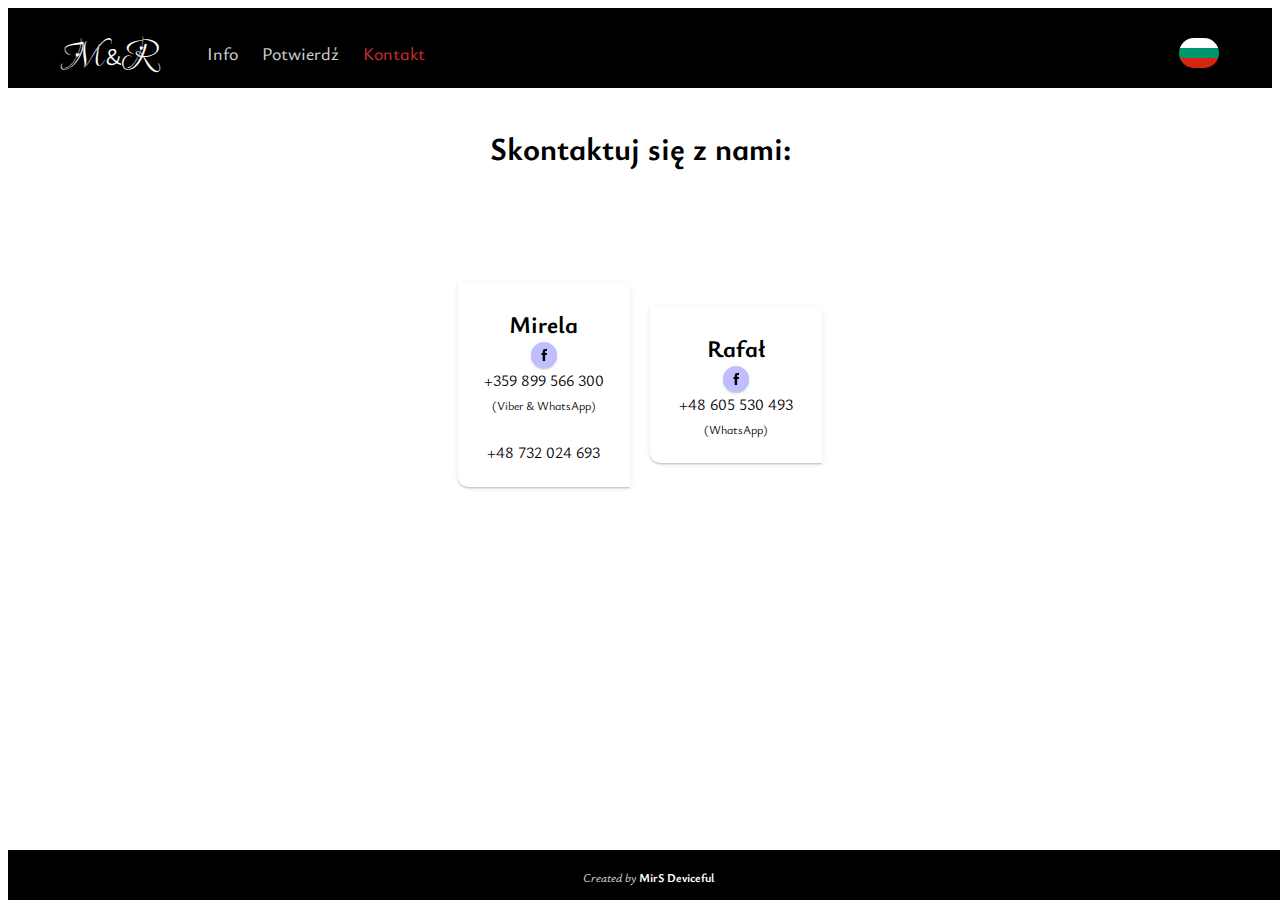
<file: pl-contacts.html>
<!DOCTYPE html>
<html lang="pl">

<head>
    <meta charset="UTF-8">
    <meta name="viewport" content="width=device-width, initial-scale=1.0">
    <link rel="stylesheet" href="https://cdnjs.cloudflare.com/ajax/libs/modern-normalize/2.0.0/modern-normalize.min.css"
        integrity="sha512-4xo8blKMVCiXpTaLzQSLSw3KFOVPWhm/TRtuPVc4WG6kUgjH6J03IBuG7JZPkcWMxJ5huwaBpOpnwYElP/m6wg=="
        crossorigin="anonymous" referrerpolicy="no-referrer" />
    <link rel="stylesheet" href="./css/styles.css" />
    <link rel="preconnect" href="https://fonts.googleapis.com">
    <link rel="preconnect" href="https://fonts.gstatic.com" crossorigin>
    <link
        href="https://fonts.googleapis.com/css2?family=EB+Garamond:ital,wght@0,400;0,500;0,700;0,800;1,400;1,500;1,700&family=Love+Light&family=Ysabeau+Infant:ital,wght@0,200;0,300;0,400;0,700;0,800;1,200;1,300;1,400;1,500;1,700;1,800&display=swap"
        rel="stylesheet">
    <title>Kontakt</title>
</head>

<body>
    <header class="header-secondary">
        <div class="container header-items-secondary">
            <nav>
                <h3 class="initials-secondary"> <a class="initials-secondary-link" href="./"> <span
                            class="letter-small">M</span>&#38;<span class="letter-small">R</span></a></h3>
                <menu class="menu-navigation-pl">
                    <ul class="menu-item-list-pl">
                        <li><a class="menu-item-link-pl" href="./pl.html">Info</a></li>
                        <li><a class="menu-item-link-pl" href="https://forms.gle/FwhqdkQTAMVSywJY7">Potwierdź</a></li>
                        <li><a class="menu-item-link-pl active-link" href="./pl-contacts.html">Kontakt</a></liss=>
                    </ul>
                </menu>
            </nav>
            <a class="menu-language-page" href="./bg.html">
                <svg class="flag" xmlns="http://www.w3.org/2000/svg" width="40" height="30" viewBox="0 0 40 30" fill="none">
                    <g clip-path="url(#clip0_7_45)">
                        <path fill-rule="evenodd" clip-rule="evenodd" d="M0 20H40V30H0V20Z" fill="#D62612" />
                        <path fill-rule="evenodd" clip-rule="evenodd" d="M0 0H40V10H0V0Z" fill="white" />
                        <path fill-rule="evenodd" clip-rule="evenodd" d="M0 10H40V20H0V10Z" fill="#00966E" />
                    </g>
                    <defs>
                        <clipPath id="clip0_7_45">
                            <rect width="40" height="30" rx="15" fill="white" />
                        </clipPath>
                    </defs>
                </svg>
            </a>
        </div>
    </header>
    <main>
        <section class="main-body main-pl">
            <h1 class="container">Skontaktuj się z nami:</h1>
            <div class="container contacts">
                <div class="contacts-item"><h2>Mirela</h2>
                <a href="https://www.facebook.com/mir.svetoslavova/" class="facebook-icon-link"><svg width="20" height="20">
                        <use href="./images/icons-2.svg#icon-facebook"></use>
                    </svg></a>
                <a href="tel:+359899566300" class="contacts-phone-link">+359 899 566 300 <br> <span class="phone-descr">&#40;Viber & WhatsApp&#41;</span></a><br><br>
                <a href="tel:+48732024693" class="contacts-phone-link">+48 732 024 693</a>
                </div>
                <div class="contacts-item">
                    <h2>Rafał</h2>
                    <a href="https://www.facebook.com/profile.php?id=100002410935130" class="facebook-icon-link"><svg width="20"
                            height="20">
                            <use href="./images/icons-2.svg#icon-facebook"></use>
                        </svg></a>
                    <a href="tel:+48605530493" class="contacts-phone-link">+48 605 530 493 <br> <span class="phone-descr">&#40;WhatsApp&#41;</span></a>
                </div>
            </div>
        </section>
    </main>
    <footer class="footer-secondary">
        <div class="creator">
            <p>Created by <a class="creator-link" href="https://www.facebook.com/mirs.deviceful"><b>MirS
                        Deviceful</b></a>
            </p>
        </div>
    </footer>
</body>

</html>
</file>
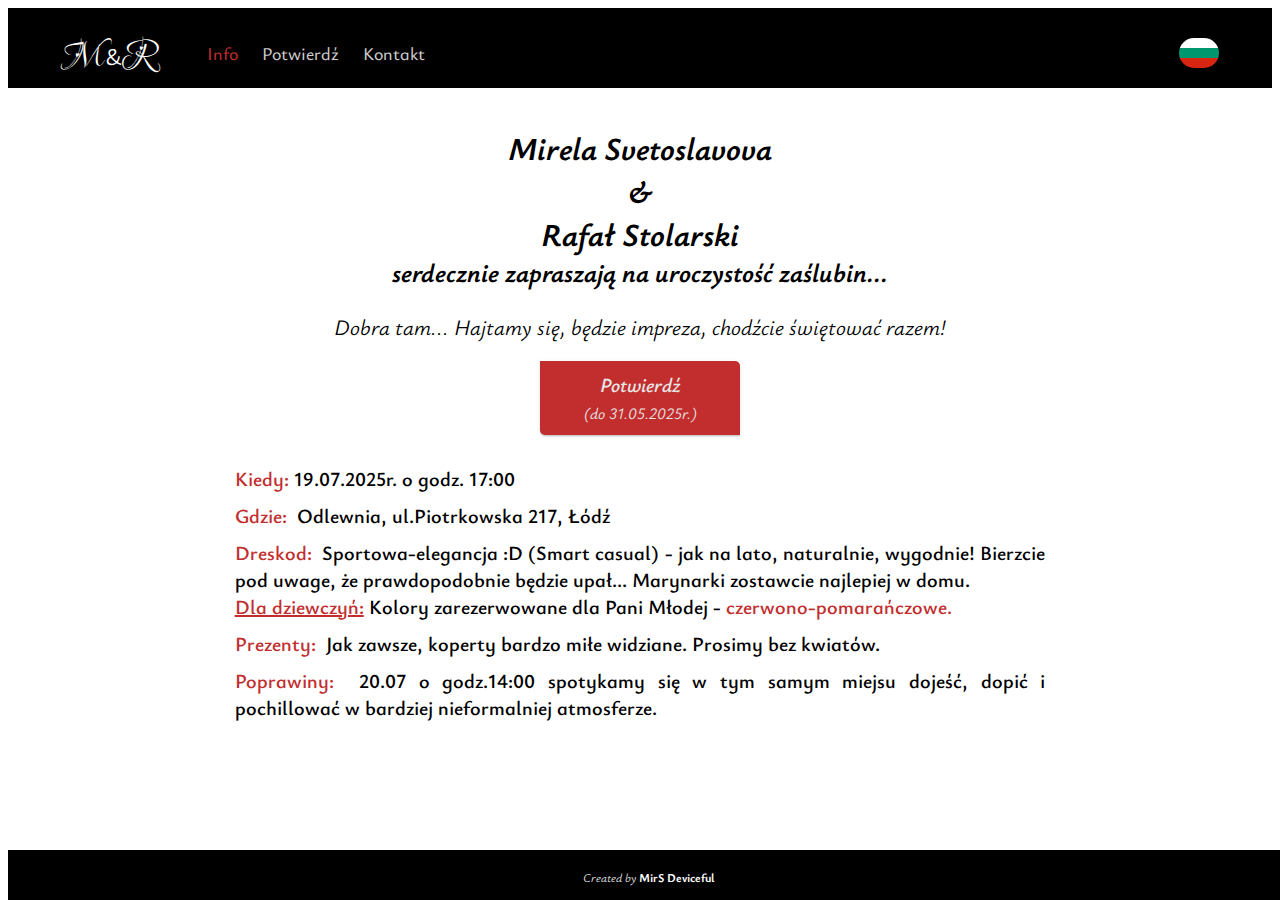
<file: pl.html>
<!DOCTYPE html>
<html lang="pl">
<head>
    <meta charset="UTF-8">
    <meta name="viewport" content="width=device-width, initial-scale=1.0">
    <link rel="stylesheet" href="https://cdnjs.cloudflare.com/ajax/libs/modern-normalize/2.0.0/modern-normalize.min.css"
        integrity="sha512-4xo8blKMVCiXpTaLzQSLSw3KFOVPWhm/TRtuPVc4WG6kUgjH6J03IBuG7JZPkcWMxJ5huwaBpOpnwYElP/m6wg=="
        crossorigin="anonymous" referrerpolicy="no-referrer" />
    <link rel="stylesheet" href="./css/styles.css" />
    <link rel="preconnect" href="https://fonts.googleapis.com">
    <link rel="preconnect" href="https://fonts.gstatic.com" crossorigin>
    <link
    href="https://fonts.googleapis.com/css2?family=EB+Garamond:ital,wght@0,400;0,500;0,700;0,800;1,400;1,500;1,700&family=Love+Light&family=Ysabeau+Infant:ital,wght@0,200;0,300;0,400;0,700;0,800;1,200;1,300;1,400;1,500;1,700;1,800&display=swap"
    rel="stylesheet">
    <title>M&#38;R</title>
</head>
<body>
    <header class="header-secondary">
        <div class="container header-items-secondary">
            <nav>
                <h3 class="initials-secondary"> <a class="initials-secondary-link" href="./"> <span class="letter-small">M</span>&#38;<span
                        class="letter-small">R</span></a></h3>
                <menu class="menu-navigation-pl">    
                    <ul class="menu-item-list-pl">
                        <li><a class="menu-item-link-pl active-link" href="./pl.html">Info</a></li>
                        <li><a class="menu-item-link-pl" href="https://forms.gle/FwhqdkQTAMVSywJY7">Potwierdź</a></li>
                        <li><a class="menu-item-link-pl" href="./pl-contacts.html">Kontakt</a></liss=>
                    </ul>
                </menu>
            </nav>
            <a class="menu-language-page" href="./bg.html">
                <svg class="flag" xmlns="http://www.w3.org/2000/svg" width="40" height="30" viewBox="0 0 40 30" fill="none">
                    <g clip-path="url(#clip0_7_45)">
                        <path fill-rule="evenodd" clip-rule="evenodd" d="M0 20H40V30H0V20Z" fill="#D62612" />
                        <path fill-rule="evenodd" clip-rule="evenodd" d="M0 0H40V10H0V0Z" fill="white" />
                        <path fill-rule="evenodd" clip-rule="evenodd" d="M0 10H40V20H0V10Z" fill="#00966E" />
                    </g>
                    <defs>
                        <clipPath id="clip0_7_45">
                            <rect width="40" height="30" rx="15" fill="white" />
                        </clipPath>
                    </defs>
                </svg>
            </a>
        </div>
    </header>
    <main>
        <section class="main-body main-pl">
            <div class="container title-text">
                <h1>Mirela Svetoslavova <br>&#38;<br> Rafał Stolarski</h1>
                <h2>serdecznie zapraszają na uroczystość zaślubin...</h2>
                <p class="funny-note"> Dobra tam... Hajtamy się, będzie impreza, chodźcie świętować razem!</p>
            </div>
            <div class="confirm-button">
                <a href="https://forms.gle/FwhqdkQTAMVSywJY7">
                    <p>Potwierdź
                        <br><span class="deadline">(do 31.05.2025r.)</span>
                    </p>
                </a>
            </div>
            <div class="container container-overflow">
                <ul class="info-paragraph">
                    <li class="info"><span class="info-title">Kiedy:&nbsp;</span>19.07.2025r. o godz. 17:00
                    </li>
                    <li class="info"><span class="info-title">Gdzie:&nbsp;</span> <a class="link-colors" href="https://maps.app.goo.gl/vJmzG36A5HiGvX147">Odlewnia, ul.Piotrkowska 217, Łódź</a></li>
                    <li class="info"><span class="info-title">Dreskod:&nbsp;</span> Sportowa-elegancja :D &#40;Smart casual&#41; - jak na lato, naturalnie,
                        wygodnie! Bierzcie pod uwage, że prawdopodobnie będzie upał... Marynarki zostawcie najlepiej w domu. <br> 
                        <u class="info-colors info-title">Dla dziewczyń:</u> Kolory zarezerwowane dla Pani Młodej - <span class="info-title">czerwono-pomarańczowe.</span></li>
                    <li class="info"><span class="info-title">Prezenty:&nbsp;</span> Jak zawsze, koperty bardzo miłe widziane. Prosimy bez kwiatów.</li>
                    <li class="info"><span class="info-title">Poprawiny:&nbsp;</span> 20.07 o godz.14:00 spotykamy się w tym samym miejsu dojeść, dopić i pochillować w bardziej nieformalniej atmosferze.</li>
                </ul>
            </div>
        </section>
    </main>
    <footer class="footer-secondary">
        <div class="creator">
            <p>Created by <a class="creator-link" href="https://www.facebook.com/mirs.deviceful"><b>MirS Deviceful</b></a>
            </p>
        </div>
    </footer>
</body>
</html>
</file>
<file: css/styles.css>
:root {
        --navyblue: #2E2F42;
        --slate: #434455;
        --cornflower: #E7E9FC;
        --white: #fff;
        --black: #000;
        --cloud: #F4F4FD;
        --lightslate: #8E8F99;
        --grey: #2E2F42;
        --dairy: #e7e7e7;
        --brickred: #c22e2e;
}
body {font-family: 'Ysabeau Infant', sans-serif;
        }
ul{ margin-block-end: 0;
        margin-block-start:0;
        padding: 0;
        list-style-type: none;
        }
h1 {margin: 0;
        padding:0}
h2 {margin: 0;}
svg{display: block;
fill: currentColor;
}
img{display: block;}
a{text-decoration: none;
        color: currentColor;}
.container {

        max-width: 900px;
        margin-left: auto;
        margin-right: auto;
        overflow: hidden;
        padding: 2% 10%;
}

/* .section {
        padding: 96px 0;
} */
.menu-main {
        display: none;
}

.index{ background: url(new-background.jpg) no-repeat center center fixed;
        -webkit-background-size: cover;
        -moz-background-size: cover;
        -o-background-size: cover;
        background-size: cover;}

.header-main {
        /* background-color: #000; */
                width: 100%;
                color: #fff;
                height: 80px;
                font-size: 24px;}
.header-items {display: flex;
                flex-direction: column;
                justify-content: center;
                align-items: center;}

.initials-primary {padding-top: 10px;
                   font-weight: 400; 
                   margin: auto;
                   font-size: 36px;   
                }
.letter {
        font-family: 'Love Light', cursive;
        font-size: 56px;}

.main-body {
            padding: 1% 0;
            margin-bottom: 50px;
            }
.main-body>h1{
        text-align: center;
}
.footer-main {
        /* background: black; */
        color:#e7e7e7;
        position: fixed;
        bottom: 0;
        width: 100%;
        height: 7%;
        }
.creator {
        text-align: center;
        font-style: italic;
        font-size: 75%;
        margin-top: 1.5%;
}
.creator-link {text-decoration: none;
                color: #ffffff;
                font-style:initial;}

.creator-link:hover, .creator-link:focus { color: #c22e2e}
.main-page{     margin-top:50px;
                display: flex;
                align-items: center;
                padding-top: 180px;
         }
.date { font-family: 'EB Garamond', serif;
        color: #cfcece;
        font-size: 75px;
        font-weight: 500;
        text-align: center;
        text-shadow: 0px 4px 4px rgba(0, 0, 0, 0.5);
        padding: 0 0 100px 0;
}
                     
.choose-lang{   display: flex;
                justify-content: center;
                gap: 50px;
                margin-top: -50px ;}
.choose-pl{display: flex;
        flex-direction: column;
        align-items: center;}
.choose-bg {
        display: flex;
        flex-direction: column;
        align-items: center;
}
.choose-lang-title{     color: #cfcece;
                        font-style: italic;
                        font-size: 20px;
                        font-weight: 500;
                        margin-bottom: 10px;}
.choose-flag { display: block;}
.choose-flag:hover, .choose-flag:focus{ box-shadow: 0px 0px 20px 3px #c22e2ebf;
                                        border-radius: 25px;
                                }

/* Pages styling below */


.header-secondary {
        background: var(--black);
        width: 100%;
        color: #fff;
        height: 80px;;
}
.initials-secondary-link{text-decoration: none;
                                color:#fff;}
.initials-secondary-link:hover, .initials-secondary-link:focus{color: #c22e2e;}
.initials-secondary {
        font-weight: 400;
        margin: 0;
        font-size: 24px;
        padding-top: 10px;
        
}
.letter-small {
        font-family: 'Love Light', cursive;
        font-size: 36px;
}
.header-items-secondary{
                display: flex;
                justify-content: space-between;
                align-items: center;
                padding-top:15px;
                padding-left: 5%;
}
 .header-items-secondary>nav {
         display: flex;
         gap: 10px;
         align-items: center;
 }
 .menu-navigation {
         display: none;
 }
.mobile-menu{
        display: flex;
        justify-content: end;
        align-content: center;
}
 .mobile-menu-list {
         display: flex;
        gap: 2px;
         margin-top: 10px;
         align-items: center;
         justify-content: center;
         margin-right: 10px;
          }

 .mobile-menu-icon {
        justify-items: center;
        fill: var(--white);
 }
.mobile-menu-icon-active{
        fill: var(--brickred);}

.menu-navigation-pl {
        display: contents;
        padding-inline-start: 0;
}

.menu-navigation-pl>ul {
        list-style-type: none;
        display: flex;
        flex-direction: row;
        gap: 10px;
}

.menu-item-link-pl {
        text-decoration: none;
        display: inline-flex;
        justify-content: center;
        align-items: center;
        font-size: 15px;
        font-weight: 500;
        color: #cecece;
}

.menu-item-link-pl:hover,
.menu-item-link-pl:focus {
        color: #c22e2e;
}
.active-link {
        color: #c22e2e;
}
.title-text{font-style: italic;
        text-align: center;
        padding-bottom: 0;
        
}
.title-text>h1{font-size: 26px;}
.title-text>h2{font-size: 22px;}
.funny-note {font-weight: 400;
             margin-bottom: 10px;}

.info{
        font-size: 15px;
        font-weight: 600;
        padding: 0 0 10px 0;
        text-align: justify;
        }
.info-title{ text-align: left; 
        color: var(--brickred);
        }
.info-paragraph{ padding: 0 2% 2% 2%;}
.info-colors { margin-inline-start: auto;}
.link-colors{ color: #000;
                text-decoration: none;}
.link-colors:hover, .link-colors:active {color:var(--brickred);}

.footer-secondary {
        background: black;
        color: #e7e7e7;
        position: fixed;
        bottom: 0;
        width: 100%;
        height: 5%;
}

.confirm-button{max-width: 150px;
        text-align: center;
        font-style: italic;
        background-color: var(--brickred);
        margin: auto;
        color: var(--dairy);
        font-weight: 600;
        border-radius: 0px 5px 0px 5px;
        box-shadow: 0px 2px 1px 0px rgba(46, 47, 66, 0.08), 0px 1px 1px 0px rgba(46, 47, 66, 0.16), 0px 1px 6px 0px rgba(46, 47, 66, 0.08);
}
.confirm-button>a>p{padding: 10px;
        margin: 0 0 5px 0;
                }
.deadline{
        font-weight: 400;
        font-size: 12px;
}
.map-frame-mobile { display: flex;
             margin: auto;
}
.map-frame-desktop{
                display: none;
}
.page-heading{ text-align: justify;
                margin-bottom: 1%;}
.page-heading>h1 { text-align: center;}
.page-heading>p{ font-size: 15px;
                 line-height: 1}
.contacts{margin-top: 5%;
        margin-bottom: 5%;
        display: flex;
        align-items: center;
        flex-direction: column;
        gap: 20px;
}
.contacts-item{ 
                text-align: center;
                line-height: 1.5;
                padding: 2%;
                max-width: 400px;
                background-color: var(--white);
                                text-align: center;
                                border-radius: 0px 10px 0px 10px;
                                box-shadow: 0px 2px 1px 0px rgba(46, 47, 66, 0.08), 0px 1px 1px 0px rgba(46, 47, 66, 0.16), 0px 1px 6px 0px rgba(46, 47, 66, 0.08);
                }
.facebook-icon-link {   display: flex;
                        justify-content: center;
                        padding:3px;
                        margin: 0 50px;
                        background-color: rgb(191, 191, 255);
                        border-radius: 50%;
                        box-shadow: 0px 2px 1px 0px rgba(46, 47, 66, 0.08), 0px 1px 1px 0px rgba(46, 47, 66, 0.16), 0px 1px 6px 0px rgba(46, 47, 66, 0.08);
                      
                }

.phone-descr{ font-size: 12px;}

.under-construction {
        font-style: italic;
        text-align: center;
        font-weight: 700;
        color: var(--brickred);
        font-size: 20px;
        margin:0 auto;
        padding-top: 0;
        padding-bottom: 5px;
        max-width: 600px;
}
.container-overflow{
        overflow-y: auto;
}
.travel-info {
        text-align: justify;
        line-height: 1;
        padding: 2%;
        max-width: 400px;
        background-color: var(--white);
        border-radius: 0px 10px 0px 10px;
        box-shadow: 0px 2px 1px 0px rgba(46, 47, 66, 0.08), 0px 1px 1px 0px rgba(46, 47, 66, 0.16), 0px 1px 6px 0px rgba(46, 47, 66, 0.08);
}
.travel-info>h3 { 
        text-align: center;
        margin-top:0;
}
.travel-section{
        display: flex;
        gap: 10px;
        flex-direction: column;
        align-items: center;
}
.hotel-section{
        text-align: center;
}
.hotel-section>h3{
        text-align: center;
        margin:0;
        padding-top:0;
}
.hotel-info{text-align: center;
        line-height: 1.5;
        padding: 20px;
        max-width: 400px;
        background-color: var(--white);
        border-radius: 0px 10px 0px 10px;
        box-shadow: 0px 2px 1px 0px rgba(46, 47, 66, 0.08), 0px 1px 1px 0px rgba(46, 47, 66, 0.16), 0px 1px 6px 0px rgba(46, 47, 66, 0.08);
        margin: 0 auto;

}
@media screen and (min-width: 1200px) {
        
  .container { max-width: 1158px;
                margin-inline: auto;
                padding-inline:15px;
        }
  
.header-main {
        /* background-color: #000; */
        width: 100%;
        color: #fff;
        height: 80px;
        font-size: 24px;
}

.header-items {
        display: flex;
        flex-direction: row;
        
}
.initials-primary {
        padding-top: 20px;
        font-weight: 400;
        margin: auto;
        padding-inline-start: 100px;
        font-size: 36px;
}
.menu-main{
        display:contents;
}
.menu-language {
        list-style: none;
}

.menu-language:hover,
.menu-language:focus {
        background-color: #88918891;
        border-radius: 15px;
}

.menu-lang-wrapper {
        display: flex;
        flex-direction: row; 
        justify-content: space-between;
        gap: 20px;
}

.menu-item-link {
        text-decoration: none;
        display: inline-flex;
        justify-content: center;
        align-items: center;
        font-size: 20px;
        font-weight: 500;
        color: #cecece;
}

.menu-item-link:hover,
.menu-item-link:focus {
        color: #c22e2e;
}

.flag:hover,
.flag:focus {
        box-shadow: 0px 0px 3px 3px #c22e2ebf;
        border-radius: 15px;
}
.section {
                padding: 120px 0;
        }
        .date {
                        font-family: 'EB Garamond', serif;
                        color: #cfcece;
                        font-size: 175px;
                        font-weight: 500;
                        text-align: center;
                        text-shadow: 0px 4px 4px rgba(0, 0, 0, 0.5);
                        padding: 0 0 100px 0;
                        margin-top: -50px;
                }
        .choose-lang {
                        display: flex;
                        justify-content: center;
                        gap: 200px;
                        margin-top: -100px;
        }

        .choose-lang-title {
        color: #cfcece;
        font-style: italic;
        font-size: 35px;
        font-weight: 500;
        margin-bottom: 20px;
        }
        .main-page {
                        margin-top: 50px;
                        display: flex;
                        align-items: center;
                        background-image: url(../svg/outlines-pl-bg.svg);
                        background-repeat: no-repeat;
                        background-position-x: center;
                        padding: 180px;
                }
         .header-items-secondary>nav {
                                         display: flex;
                                         gap: 50px;
                                         align-items: center;
                                 }
                .mobile-menu{
                        display: none;
                }
                .menu-nav{ display: none;}
                .menu-button{
                        display: none;
                }

                .menu-navigation {
                        display: contents;
                        padding-inline-start: 0;
                }
        
                .menu-navigation>ul {
                        list-style-type: none;
                        display: flex;
                        flex-direction: row;
                        gap: 24px;
                }
        
                .menu-language-page {
                        list-style: none;
                        padding: 0;
                        margin: 0;
                }
        
                .menu-language-page:hover,
                .menu-language-page:focus {
                        background-color: #88918891;
                        border-radius: 15px;
                }
        
                

                .menu-navigation-pl {
                        display: contents;
                        padding-inline-start: 0;
                }
        
                .menu-navigation-pl>ul {
                        list-style-type: none;
                        display: flex;
                        flex-direction: row;
                        gap: 24px;
                }
                .menu-item-link-pl {
        font-size: 18px;

}
                .footer-secondary {
                        background: black;
                        color: #e7e7e7;
                        position: fixed;
                        bottom: 0;
                        width: 100%;
                        height: 50px;
                }
                .page-heading>p {
                        font-size: 20px;
                        padding-top: 1%;
                        margin: auto;
                        max-width: 600px;
                                }

       .map-frame-mobile {
               display: none;
       }

       .map-frame-desktop {
               display: flex;
               margin: auto;
       }
  .contacts {
          justify-content: center;
          flex-direction: row;
  }
  .title-text {
          font-size: 22px;
          font-style: italic;
          padding-bottom: 0;
          /* display: flex;
          flex-direction: column;
          align-items: left; */
  }
.title-text>h1 {
        font-size: 32px;
}

.title-text>h2 {
        font-size: 26px;
}
  .info-paragraph {
          display: flex;
          flex-direction: column;
          align-items: left;
          padding: 0;
  }
  .funny-note{
        display: block;
        margin-bottom: 20px;
  }
  .info {text-align: justify;
        padding: 0 0 10px 0;
        margin: 0 15%;
        font-size: 20px;

  }
  .confirm-button{
        font-size: 20px;
        max-width: 200px;
  }
  .deadline{
        font-size: 16px;
  }
  .under-construction{
        text-align: center;
  }
  .travel-section {
          flex-direction: row;
          justify-content: center;
}
.hotel-section {
        font-size: 20px;
}
}
</file>
